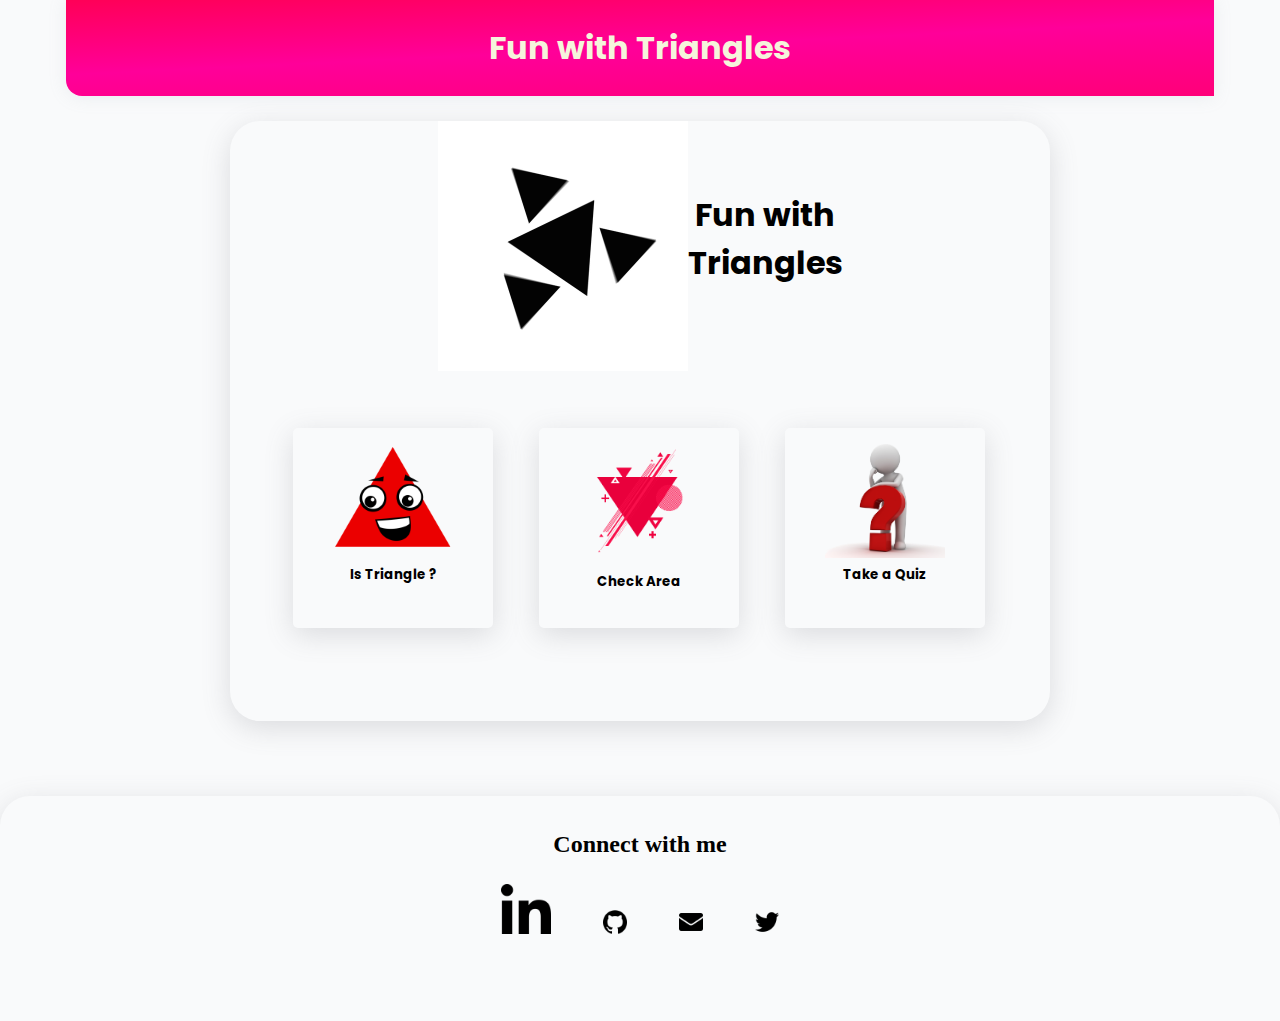
<file: index.html>
<!DOCTYPE html>
<html lang="en">
<head>
    <meta charset="UTF-8">
    <meta http-equiv="X-UA-Compatible" content="IE=edge">
    <meta name="viewport" content="width=device-width, initial-scale=1.0">
    <title>Fun with Triangles</title>

    <link rel="stylesheet" href="style1.css">
</head>

<!-- CSS only -->
<link href="https://cdn.jsdelivr.net/npm/bootstrap@5.0.2/dist/css/bootstrap.min.css" rel="stylesheet" integrity="sha384-EVSTQN3/azprG1Anm3QDgpJLIm9Nao0Yz1ztcQTwFspd3yD65VohhpuuCOmLASjC" crossorigin="anonymous">

<!-- JavaScript Bundle with Popper -->
<script src="https://cdn.jsdelivr.net/npm/bootstrap@5.0.2/dist/js/bootstrap.bundle.min.js" integrity="sha384-MrcW6ZMFYlzcLA8Nl+NtUVF0sA7MsXsP1UyJoMp4YLEuNSfAP+JcXn/tWtIaxVXM" crossorigin="anonymous"></script>



<style>

    .col-md-4
    {
        width: 25%;
        height: 25%;
    }

    .h1{
        text-decoration: none;
        color: beige;
        
    }



    
/* ======CSS for Footer======== */

.footer-box{
    /* width:inherit; */
    width:100%;
    /* height: 180px; */
    height: 25vh;
    border: rgb(0, 0, 0);
    border-top-left-radius: 30px;
    border-top-right-radius: 30px;
    box-shadow: rgba(100, 100, 111, 0.2) 0px 7px 29px 0px;
    text-align: center;
}
.footer-h1{
    margin-top: 10px;
    font-family: 'Times New Roman', Times, serif;
    font-weight: bold;
}
.social-icons{
    /* width: 3%; */
    width: 1.5rem;
    padding-inline: 1.5rem;
}


</style>



<body>
    
    <center>

        <div class="navigation">
            <a href="./fun_with_triangles.html" class="h1"><h1>Fun with Triangles </h1></a>
        </div>
<br>
        <!-- newly added box
         -->
        <div id="box">  
        

            <div class="row1">
                <!-- <div class="column column1"> <img src="triangle_animation.gif" alt="" id="header-img" style="height: 350px; margin-left: 350px ;margin-top: 50px ;"></div>
                <div class="column column2"><h1>Fun with <br> Triangles </h1></div>
             -->
                <div class="gif"> <img src="triangle_animation.gif" alt="" class="gif"></div>
                <div class="text"><h1>Fun with <br> Triangles </h1></div>
            
            </div>
            

        
        <!-- <img src="triangle_animation.gif" alt=""> -->



        <!-- <div class="cardss" style="width: 70%;">

          
            <div class="row row-cols-1 row-cols-md-2 g-4">

                
                    <div class="col-md-4">
                        <div class="card">
                            <img src="./pngegg (1.3).png" style="width: 95%; height:100%" class="card-img-top" alt="...">
                            <div class="card-body">
                                <h5 class="card-title">Is Triangle ?</h5>
                                <p class="card-text">This is a longer card with supporting text below as a natural lead-in to additional content. This content is a little bit longer.</p>
                            </div>
                        </div>
                    </div>

                    <div class="col-md-4">
                        <div class="card">
                            <img src="./pngegg.png" style="width: 100%; height:100%" class="card-img-top" alt="...">
                            <div class="card-body">
                                <h5 class="card-title">Find Area</h5>
                                <p class="card-text">This is a longer card with supporting text below as a natural lead-in to additional content. This content is a little bit longer.</p>
                            </div>
                        </div>
                    </div>

                    <div class="col-md-4">
                        <div class="card">
                            <img src="pngegg (4).png" style="width: 100%; height:100%" class="card-img-top" alt="...">
                            <div class="card-body">
                                <h5 class="card-title">Quiz</h5>
                                 <p class="card-text">This is a longer card with supporting text below as a natural lead-in to additional content.</p> 
                            </div>
                        </div>
                    </div> -->

                <br>
                <br>
        <!-- </div> -->
        <!-- newly added for check now -->
                <div>
                    <center>
                        <div class="card1">
                            <div class="card1box">
                                <a href="./is_triangles.html"><img src="./pngegg.png" alt="" style="width: 120px; margin-top: 10px;"></a>
                                <pre></pre>
                                
                                <h5>Is Triangle ?</h5>
                            </div>
                        
                            <div class="card1">
                                <div class="card1box">
                                    <a href="./Area_of_triangle.html"><img src="./pngegg (1.3).png" alt="" style="width: 120px; margin-top: 10px;"></a>
                                    <pre></pre>
                                    <h5>Check Area</h5>
                                </div>
                            
                            <div class="card1">
                                <div class="card1box">
                                    <a href="./Quiz_fwt.html"><img src="./pngegg (4).png" alt="" style="width: 120px; margin-top: 10px;"></a>
                                    <pre></pre>
                                    <h5>Take a Quiz</h5>
                                </div>
                    
                        </div>
                    </center>
                    
                </div>
                        
                <br>   
            </div>


        <br>
    <!-- box-shadow: rgba(149, 157, 165, 0.2) 0px 8px 24px; -->
    <!-- <a href="./Area_of_triangle.html"><img src="/pngegg (1.1).png" alt=""></a> -->
<br>
<br>
</center>





<center>

    <footer>
        <div class="footer-box">
            <pre>
            </pre>
            <h2 class="footer-h1">Connect with me</h2>
            <pre> </pre>
            <a href="https://www.linkedin.com/in/laxmikant-baviskar-101219231"><img class="social-icons"
                    src="./linkedin (1).png" alt="linkedin" style=" margin-top: 1px; width: 50px;"></a>
            <a href="https://github.com/Laxmikant-Baviskar"><img class="social-icons" src="./github.png" alt="github"
                    style=" margin-top: 1px;"></a>
            <a href="mailto:laxmikantbaviskar1203@gmail.com"><img class="social-icons" src="./email.png" alt="email"
                    style=" margin-top: 1px;"></a>
            <a href="https://twitter.com/LAXMIKANT_22KAR?t=Vq7BkTfuFx9lvcwI45oQPQ&s=09"><img class="social-icons" src="./twitter.png" alt="twitter" style=" margin-top: 1px; "></a>
            <pre></pre>
            <!-- Copyright © 2022 Laxmikant Baviskar | <a href="">Portfolio</a> -->
        </div>



    </footer>

</center>

    

    
    

    
</body>
</html>










<!-- 
<div class="samplebox">
<br>Sample 
<br>

<center>
    <div class="card1">
        <div class="card1box">
            <img src="./pngegg (4).png" alt="" style="width: 150px;">
            <h3>Quiz</h3>
        </div>
    
        <div class="card1">
            <div class="card1box">
                <img src="./pngegg (4).png" alt="" style="width: 150px;">
                <h3>Quiz</h3>
            </div>
        
        <div class="card1">
            <div class="card1box">
                <img src="./pngegg (4).png" alt="" style="width: 150px;">
                <h4>Quiz</h4>
            </div>

    </div>
</center>


    
</div> -->

<!-- dnjn -->



    <!-- ======== footer ======== -->
    
    <!-- <center> -->
        <!-- <div class="tp">
            timepass for footer
        </div> -->

        <!-- <footer>
            <div class="footer-box">
                <pre>
                </pre>
                <h2 class="footer-h1">Connect with me</h2><pre></pre> 
                <a href=""><img src="./insta-icon (1).png" alt="" style="width: 80px; margin-top: 1px; padding-inline: 1rem;"></a>
                <a href=""><img src="./linkdein-icon (2).png" alt="" style="width: 80px; margin-top: 1px; padding-inline: 1rem;"></a>
                <a href=""><img src="./insta-icon (1).png" alt="" style="width: 80px; margin-top: 1px; padding-inline: 1rem;"></a>
                <a href=""><img src="./linkdein-icon (2).png" alt="" style="width: 80px; margin-top: 1px; padding-inline: 1rem;"></a>
            <pre></pre>
                Copyright © 2022 Laxmikant Baviskar | <a href="">Portfolio</a>
            </div>

        </footer>
    </center>

 -->
</file>
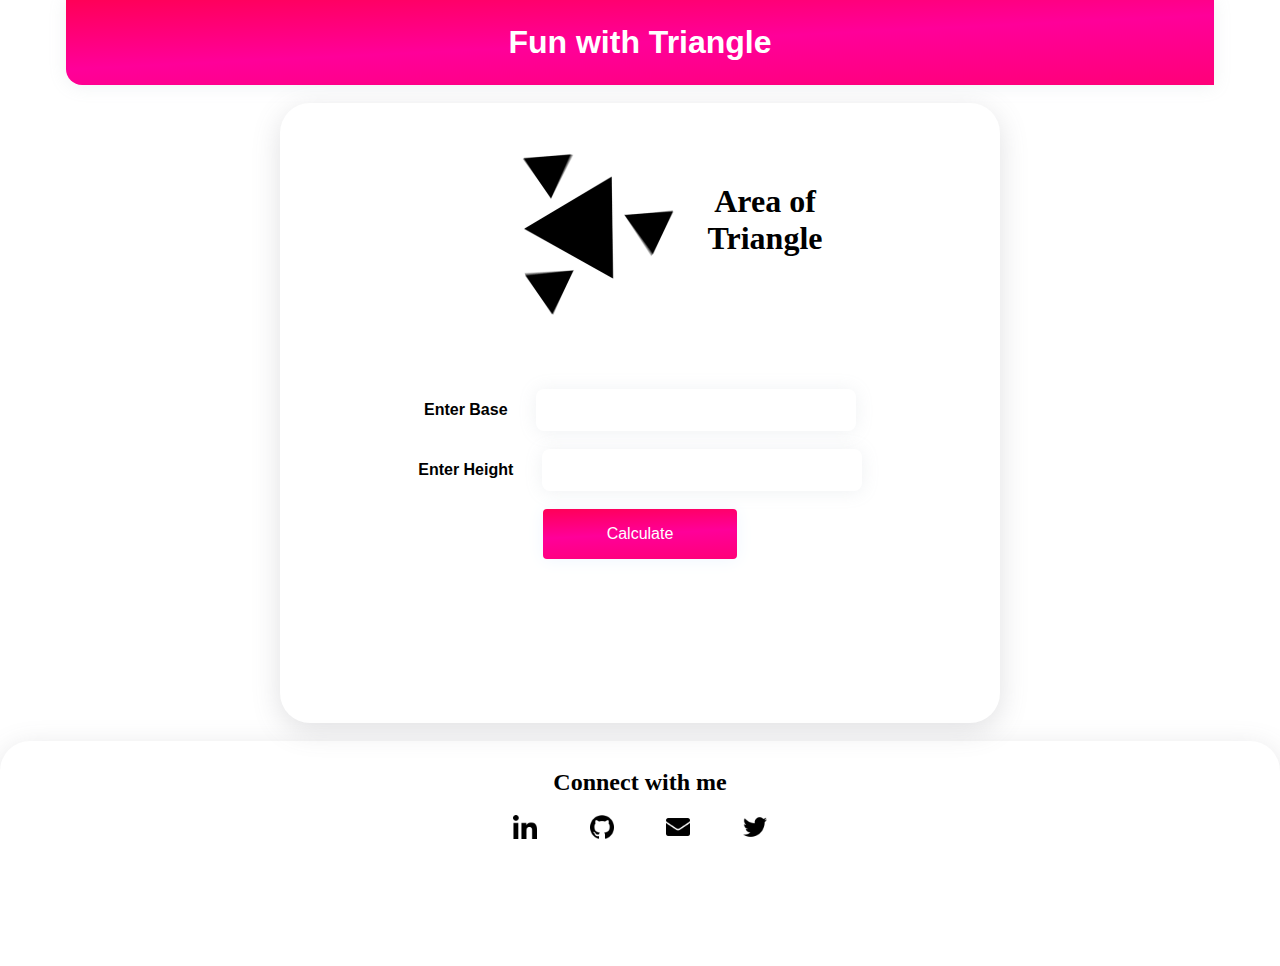
<file: Area_of_triangle.html>
<!DOCTYPE html>
<html lang="en">
<head>
    <meta charset="UTF-8">
    <meta http-equiv="X-UA-Compatible" content="IE=edge">
    <meta name="viewport" content="width=device-width, initial-scale=1.0">
    <title>Area of Triangle</title>
</head>


<style>

    :root{
        --primary-color:black;
        --dark-gray:#6B7280;
        --light-gray:#F9FAFB;
        --offwhite: #d7f3fa;
        --light-blue:#EFF6FF;
        --baby-pink: #11008f;
        --purple: #A5B4FC;
        /* --pink:#FB9E9F; */
        /* --pink:#b97bff; */
        /* --pink: linear-gradient(180deg, rgba(255, 2, 139, 0.37) 6.45%, #C8026D 76.41%); */
        /* --pink: linear-gradient(211.7deg, rgba(174, 2, 255, 0.54) 7.87%, #7306A7 45.25%); */
        /* --pink:linear-gradient(171.45deg, rgba(255, 0, 184, 0.54) -18.57%, #7306A7 68.11%); */
        --pink:linear-gradient(357.29deg, #FF007A 1.91%, #FF0099 50.22%, #FF0037 124.33%);
    
    
        /* --pink:#7bfff0; */
        /* #EE6C8A */
    }
    
    *{
        margin: 0;
        padding: 0;
        font-family: 'Poppins', sans-serif;
        scroll-behavior: smooth;
    }
    
    body{
        font-family: 'Times New Roman';
        /* background: var(--light-gray); */
        /* background: #EFF6FF; */
        background: #fFFfFF;
        font-weight: bold;
        /* font-size: larger; */
    }
    
    /** navigation **/
    
    .navigation {
        
        color: var(--primary-color);
        padding: 1rem;
        border-bottom-left-radius: 1rem;
        margin: auto;
        box-shadow: 0 1px 18px rgba(146,161,176,.15);
        background: var(--pink);
        color: white;
        padding:0.5rem 2rem 0.5rem 2rem;
        max-width: 1100px;
        margin: auto;
        padding: 1.5rem;
    }
    
    .navigation .nav-brand {
        font-weight: bold;
    }
    
    .coloumn{
    
    display: flex;
    justify-content: center;
    }
    
    .a1{
        display: flex;
        justify-content: center;
    }
    
    .column2{
        margin:auto;
        margin-right: 20%;
        width: 70%;
        size: 120%;
    }
    
    #box{
    
    width: 720px;
    height:620px;
    border-radius: 30px;
    border: 1%;
    /* box-shadow: rgba(50, 50, 93, 0.25) 0px 50px 100px -20px, rgba(0, 0, 0, 0.3) 0px 30px 60px -30px; */
    box-shadow: rgba(100, 100, 111, 0.2) 0px 7px 29px 0px;
    
    }
    
    .gif
    {
        width: 250px;
    }
    .text
    {
        align-items: center;
        margin-top: 80px;
        font-family: Georgia, 'Times New Roman', Times, serif;
    }
    
    input{
        padding: 1rem;
        color: #4b5563;
        font-size: 1rem;
        font-weight: bold;
        border: none;
        box-shadow: 0 1px 18px rgba(146,161,176,.15);
        border-radius: 0.5rem;
        height: 10px;
        width:40%;
        margin-left:1.5rem;
    }
    
    button{
        
        background: var(--pink) ;
        border:none;
        padding:1rem 4rem 1rem 4rem;
        box-shadow: 0 1px 18px #EFF6FF;
        border-radius: 0.25rem;
        color: white;
        font-size:1rem;
        cursor: pointer;
    
    }

    /* ====== footer ======= */
/* 
.footer-box{
    width:inherit;
    height: 200px;
    border: black;
    border-top-left-radius: 30px;
    border-top-right-radius: 30px;
    box-shadow: rgba(100, 100, 111, 0.2) 0px 7px 29px 0px;
}

.footer-h1{
    margin-top: 2px;
    font-family: 'Times New Roman', Times, serif;
    font-weight: bold;
}
    
     */



/* ======CSS for Footer======== */

.footer-box{
    /* width:inherit; */
    width:100%;
    /* height: 180px; */
    height: 25vh;
    border: rgb(255, 8, 8);
    border-top-left-radius: 30px;
    border-top-right-radius: 30px;
    box-shadow: rgba(100, 100, 111, 0.2) 0px 7px 29px 0px;
    text-align: center;
}

.footer-h1{
    margin-top: 10px;
    font-family: 'Times New Roman', Times, serif;
    font-weight: bold;
}

.social-icons{
    /* width: 3%; */
    width: 1.5rem;
    padding-inline: 1.5rem;
}




    </style>

<body>
    

    
        <center>

            <h1 class="navigation">Fun with Triangle</h1>
            <br>

            <div id="box">
                
                <div class="coloumn">
                    <img src="triangle_animation.gif" alt="" class="gif">
                    <h1 class="text">Area of <br> Triangle </h1>
                </div>
                

               
                <!-- <h1>Area of Triangle</h1> -->
                <br>
                <br>
                Enter Base <input type="number" id="Base">
                <br>
                <br>
                Enter Height <input type="number" id="Height">
                <br>
                <br>
                <button id="cal-area">Calculate</button>
                <br>
                <br>
                <h3 id="Display"></h3>

            </div>
            <pre>
            </pre>

        </center>
<!-- ======== footer ======== -->

<footer>
    <div class="footer-box">
        <pre>
        </pre>
        <h2 class="footer-h1">Connect with me</h2> <br>
        <a href="https://www.linkedin.com/in/laxmikant-baviskar-101219231"><img class="social-icons"
                src="./linkedin (1).png" alt="linkedin" style=" margin-top: 1px;"></a>
        <a href="https://github.com/Laxmikant-Baviskar"><img class="social-icons" src="./github.png" alt="github"
                style=" margin-top: 1px;"></a>
        <a href="mailto:laxmikantbaviskar1203@gmail.com"><img class="social-icons" src="./email.png" alt="email"
                style=" margin-top: 1px;"></a>
        <a href="https://twitter.com/LAXMIKANT_22KAR?t=Vq7BkTfuFx9lvcwI45oQPQ&s=09"><img class="social-icons" src="./twitter.png" alt="twitter" style=" margin-top: 1px; "></a>
        <pre></pre>
        <!-- Copyright © 2022 Laxmikant Baviskar | <a href="">Portfolio</a> -->
    </div>



</footer>

</center>









<!-- बपॺलळरसषह -->
<script>

    const base = document.querySelector("#Base");
    const height = document.querySelector("#Height");
    const calculate = document.querySelector("#cal-area");
    const display = document.querySelector("#Display");

    function areaoftriangle()
    {
        let area = 0.5 * Number(base.value) * Number(height.value);
        display.innerHTML = "Area of Triangle is "+area + " sq. unit";
    }

    calculate.addEventListener("click", areaoftriangle);

</script>



</body>
</html>


<!-- <center>

    <footer>
        <div class="footer-box">
            <pre>
            </pre>
            <h2 class="footer-h1">Connect with me</h2><pre> </pre> 
            <a href=""><img src="./insta-icon (1).png" alt="" style="width: 60px; margin-top: 1px; padding-inline: 1rem;"></a>
            <a href=""><img src="./linkdein-icon (2).png" alt="" style="width: 60px; margin-top: 1px; padding-inline: 1rem;"></a>
            <a href=""><img src="./insta-icon (1).png" alt="" style="width: 60px; margin-top: 1px; padding-inline: 1rem;"></a>
            <a href=""><img src="./linkdein-icon (2).png" alt="" style="width: 60px; margin-top: 1px; padding-inline: 1rem;"></a>
        <pre> </pre>
            Copyright © 2022 Laxmikant Baviskar | <a href="">Portfolio</a>
        </div>

    </footer>
</center> -->
</file>
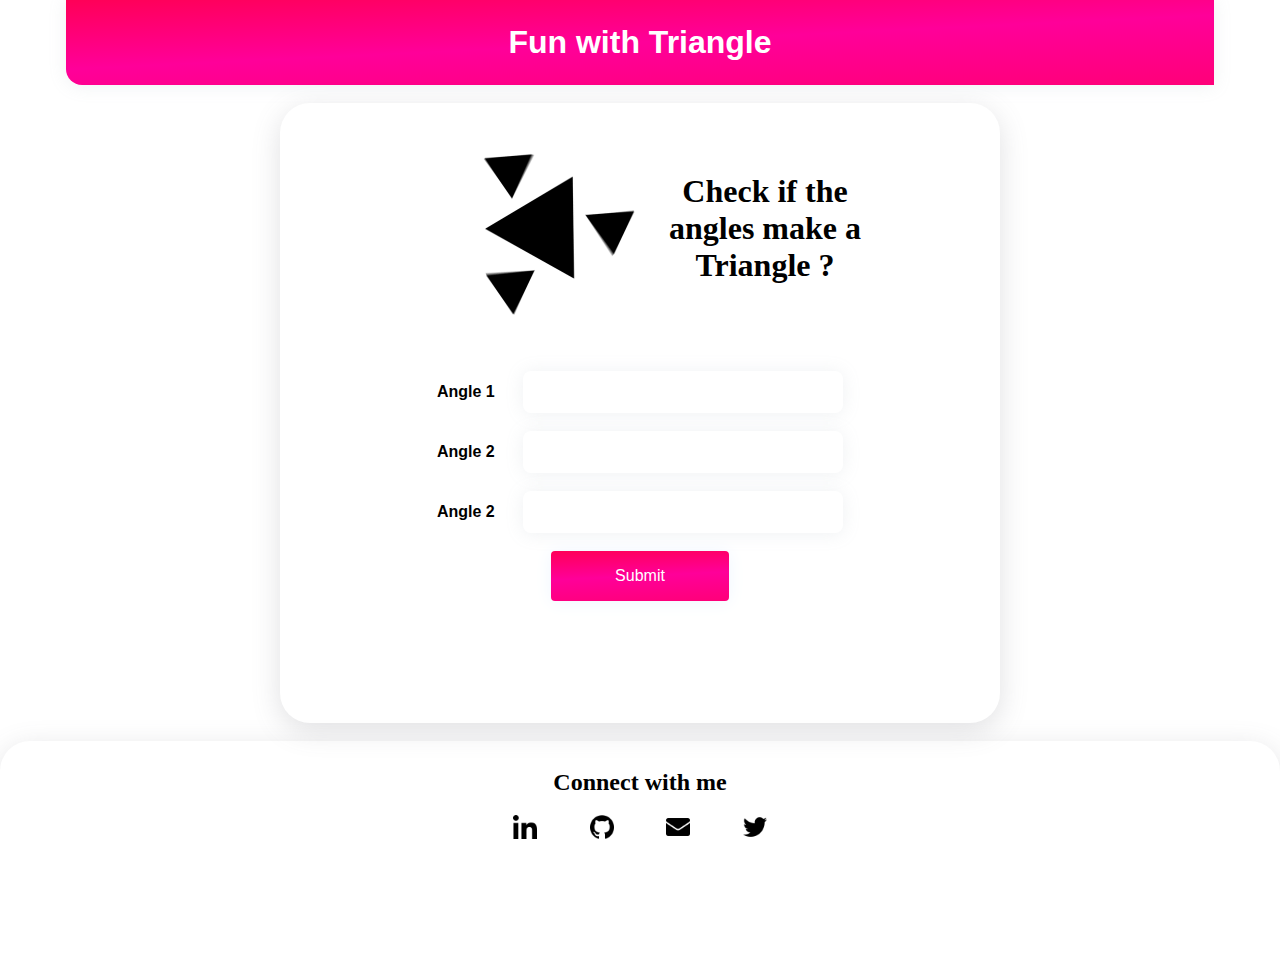
<file: is_triangles.html>
<!DOCTYPE html>
<html lang="en">
<head>
    <meta charset="UTF-8">
    <meta http-equiv="X-UA-Compatible" content="IE=edge">
    <meta name="viewport" content="width=device-width, initial-scale=1.0">
    <title>Is Triangles</title>
</head>

<style>

:root{
    --primary-color:black;
    --dark-gray:#6B7280;
    --light-gray:#F9FAFB;
    --offwhite: #d7f3fa;
    --light-blue:#EFF6FF;
    --baby-pink: #11008f;
    --purple: #A5B4FC;
    /* --pink:#FB9E9F; */
    /* --pink:#b97bff; */
    /* --pink: linear-gradient(180deg, rgba(255, 2, 139, 0.37) 6.45%, #C8026D 76.41%); */
    /* --pink: linear-gradient(211.7deg, rgba(174, 2, 255, 0.54) 7.87%, #7306A7 45.25%); */
    /* --pink:linear-gradient(171.45deg, rgba(255, 0, 184, 0.54) -18.57%, #7306A7 68.11%); */
    --pink:linear-gradient(357.29deg, #FF007A 1.91%, #FF0099 50.22%, #FF0037 124.33%);


    /* --pink:#7bfff0; */
    /* #EE6C8A */
}

*{
    margin: 0;
    padding: 0;
    font-family: 'Poppins', sans-serif;
    scroll-behavior: smooth;
}

body{
    font-family: 'Times New Roman';
    /* background: var(--light-gray); */
    /* background: #EFF6FF; */
    background: #fFFfFF;
    font-weight: bold;
    /* font-size: larger; */
}

/** navigation **/

.navigation {
    
    color: var(--primary-color);
    padding: 1rem;
    border-bottom-left-radius: 1rem;
    margin: auto;
    box-shadow: 0 1px 18px rgba(146,161,176,.15);
    background: var(--pink);
    color: white;
    padding:0.5rem 2rem 0.5rem 2rem;
    max-width: 1100px;
    margin: auto;
    padding: 1.5rem;
}

.navigation .nav-brand {
    font-weight: bold;
}

.coloumn{

display: flex;
justify-content: center;
}

.a1{
    display: flex;
    justify-content: center;
}

.column2{
    margin:auto;
    margin-right: 20%;
    width: 70%;
    size: 120%;
}

#box{

width: 720px;
height:620px;
border-radius: 30px;
border: 1%;
/* box-shadow: rgba(50, 50, 93, 0.25) 0px 50px 100px -20px, rgba(0, 0, 0, 0.3) 0px 30px 60px -30px; */
box-shadow: rgba(100, 100, 111, 0.2) 0px 7px 29px 0px;

}

.gif
{
    width: 250px;
}
.text
{
    align-items: center;
    margin-top: 70px;
    font-family: Georgia, 'Times New Roman', Times, serif;
}

input{
    padding: 1rem;
    color: #4b5563;
    font-size: 1rem;
    font-weight: bold;
    border: none;
    box-shadow: 0 1px 18px rgba(146,161,176,.15);
    border-radius: 0.5rem;
    height: 10px;
    width:40%;
    margin-left:1.5rem;
}

button{
    
    background: var(--pink) ;
    border:none;
    padding:1rem 4rem 1rem 4rem;
    box-shadow: 0 1px 18px #EFF6FF;
    border-radius: 0.25rem;
    color: white;
    font-size:1rem;
    cursor: pointer;

}

/* ====== footer ======= */
/* 
.footer-box{
    width:inherit;
    height: 200px;
    border: black;
    border-top-left-radius: 30px;
    border-top-right-radius: 30px;
    box-shadow: rgba(100, 100, 111, 0.2) 0px 7px 29px 0px;
}

.footer-h1{
    margin-top: 2px;
    font-family: 'Times New Roman', Times, serif;
    font-weight: bold;
} */


/* ======CSS for Footer======== */

.footer-box{
    /* width:inherit; */
    width:100%;
    /* height: 180px; */
    height: 25vh;
    border: rgb(255, 8, 8);
    border-top-left-radius: 30px;
    border-top-right-radius: 30px;
    box-shadow: rgba(100, 100, 111, 0.2) 0px 7px 29px 0px;
    text-align: center;
}

.footer-h1{
    margin-top: 10px;
    font-family: 'Times New Roman', Times, serif;
    font-weight: bold;
}

.social-icons{
    /* width: 3%; */
    width: 1.5rem;
    padding-inline: 1.5rem;
}


</style>







<body>



    <div>
        <center>
            <h1 class="navigation">Fun with Triangle</h1>
            <br>

            <div id="box">
                
                <div class="coloumn">
                    <img src="triangle_animation.gif" alt="" class="gif">
                    <h1 class="text">Check if the <br> angles make a <br> Triangle ?</h1>
                </div>
                
                <br>
                Angle 1 <input type="number" id="a1">
                <br>
                <br>
                Angle 2 <input type="number" id="a2">
                <br>
                <br>
                Angle 2 <input type="number" id="a3">
                <br>
                <br>
                <button id="btn-submit">Submit</button>
                <pre>

                </pre>
                <h1 id="display"></h1>
            </div>


        </center>
    </div>
    <pre> </pre>


<!-- ======== footer ======== -->

<footer>
    <div class="footer-box">
        <pre>
        </pre>
        <h2 class="footer-h1">Connect with me</h2> <br>
        <a href="https://www.linkedin.com/in/laxmikant-baviskar-101219231"><img class="social-icons"
                src="./linkedin (1).png" alt="linkedin" style=" margin-top: 1px;"></a>
        <a href="https://github.com/Laxmikant-Baviskar"><img class="social-icons" src="./github.png" alt="github"
                style=" margin-top: 1px;"></a>
        <a href="mailto:laxmikantbaviskar1203@gmail.com"><img class="social-icons" src="./email.png" alt="email"
                style=" margin-top: 1px;"></a>
        <a href="https://twitter.com/LAXMIKANT_22KAR?t=Vq7BkTfuFx9lvcwI45oQPQ&s=09"><img class="social-icons" src="./twitter.png" alt="twitter" style=" margin-top: 1px; "></a>
        <pre></pre>



        


        <!-- Copyright © 2022 Laxmikant Baviskar | <a href="">Portfolio</a> -->
    </div>



</footer>

</center>












    <script>
        const angle1 = document.querySelector("#a1");
        const angle2 = document.querySelector("#a2");
        const angle3 = document.querySelector("#a3");
        const submit = document.querySelector("#btn-submit");
        const display = document.querySelector("#display");

        function total()
        {
            
            let sum = Number(angle1.value) + Number(angle2.value) + Number(angle3.value);
            
            if (sum == 180) 
            {
                display.innerHTML = "Yayy! you form a Triangle 😎 "; 
            } 
            else 
            {
                display.innerHTML = "Oh O! Its not a Triangle "; 
            }
        }
        // display.innerHTML = 
        submit.addEventListener("click", total);


    </script>
</body>










<!-- <center>

    <footer>
        <div class="footer-box">
            <pre>
            </pre>
            <h2 class="footer-h1">Connect with me</h2><pre> </pre> 
            <a href=""><img src="./insta-icon (1).png" alt="" style="width: 60px; margin-top: 1px; padding-inline: 1rem;"></a>
            <a href=""><img src="./linkdein-icon (2).png" alt="" style="width: 60px; margin-top: 1px; padding-inline: 1rem;"></a>
            <a href=""><img src="./insta-icon (1).png" alt="" style="width: 60px; margin-top: 1px; padding-inline: 1rem;"></a>
            <a href=""><img src="./linkdein-icon (2).png" alt="" style="width: 60px; margin-top: 1px; padding-inline: 1rem;"></a>
        <pre> </pre>
            Copyright © 2022 Laxmikant Baviskar | <a href="">Portfolio</a>
        </div>

    </footer>
</center>

 -->
</html>
</file>
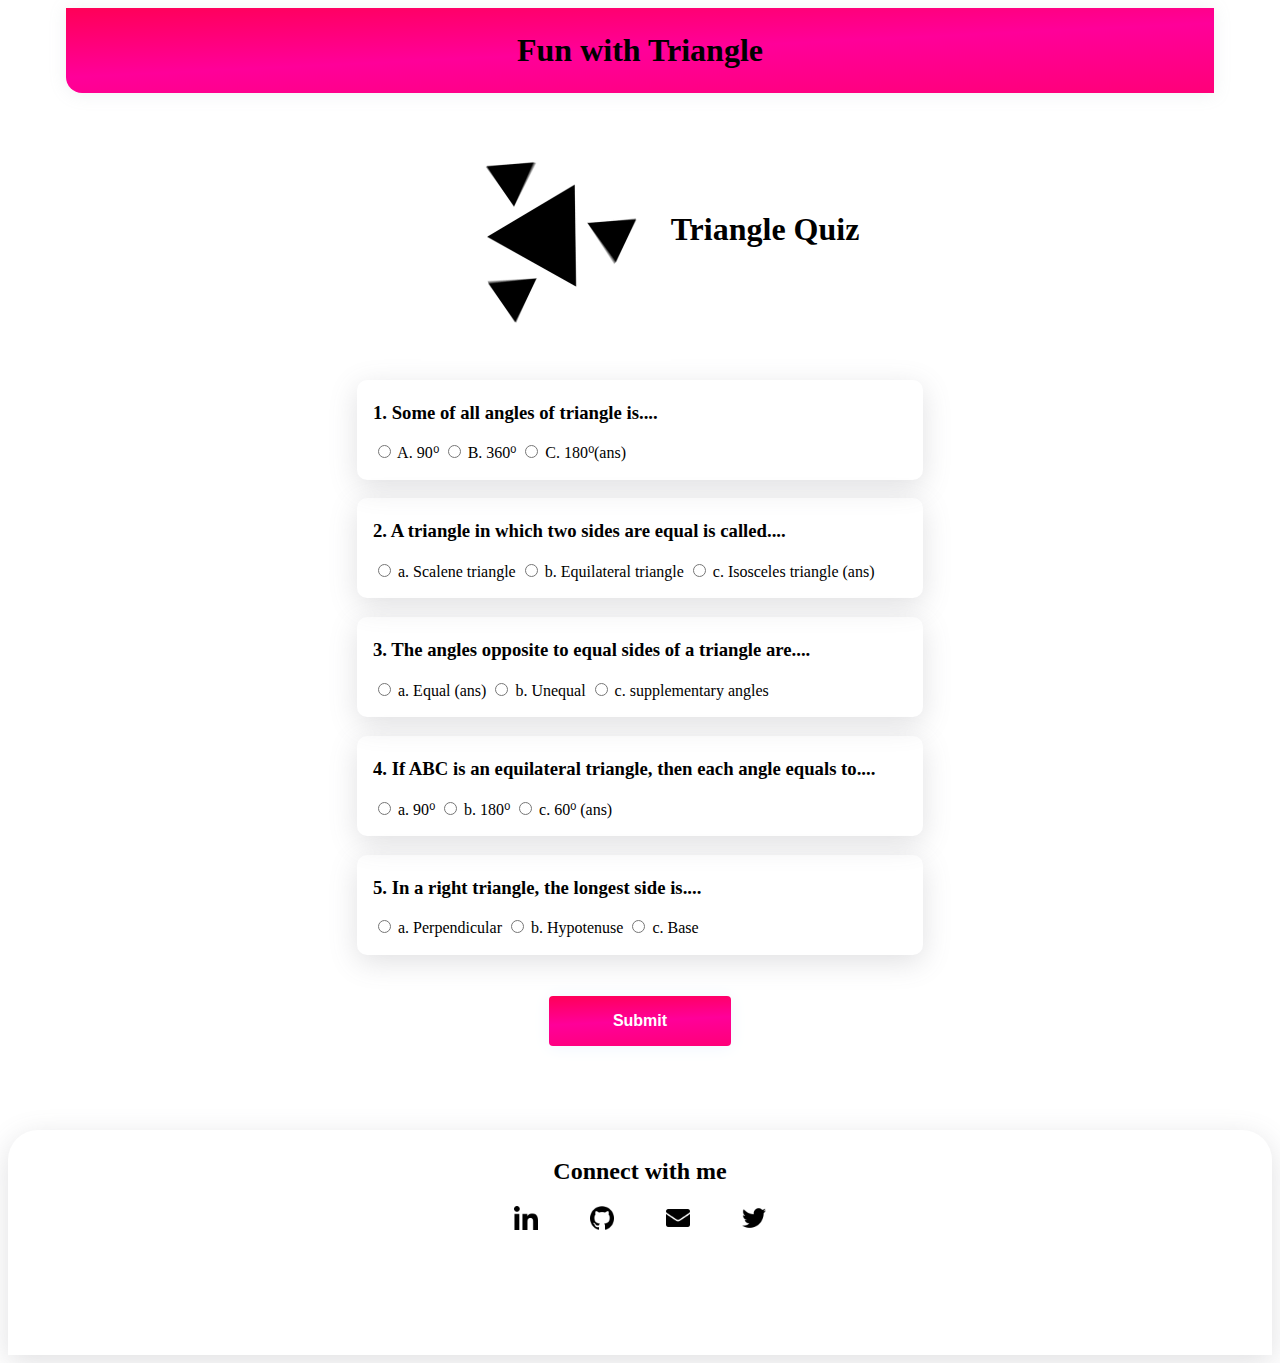
<file: Quiz_fwt.html>
<!DOCTYPE html>
<html lang="en">
<head>
    <meta charset="UTF-8">
    <meta http-equiv="X-UA-Compatible" content="IE=edge">
    <meta name="viewport" content="width=device-width, initial-scale=1.0">
    <title>Quiz for fun with triangles</title>
</head>

<style>

.navigation {
    
    color: black;
    padding: 1rem;
    border-bottom-left-radius: 1rem;
    margin: auto;
    box-shadow: 0 1px 18px rgba(146,161,176,.15);
    background: var(--pink);
    --pink:linear-gradient(357.29deg, #FF007A 1.91%, #FF0099 50.22%, #FF0037 124.33%);
    color: rgb(0, 0, 0);
    padding:0.5rem 2rem 0.5rem 2rem;
    max-width: 1100px;
    margin: auto;
    padding: 1.5rem;
}

    .coloumn{
        display: flex;
        justify-content: center;
    }

    .gif{
        width: 250px;
    }

    .q1,.q2 ,.q3,.q4,.q5{
        width: 550px;
        height: 100px;
        border-radius: 10px;
        box-shadow: rgba(100, 100, 111, 0.2) 0px 7px 29px 0px;
        text-align: left;
        /* margin-left: 1rem; */
        padding-left: 1rem;

    }

    .submit-btn{
    
    background: linear-gradient(357.29deg, #FF007A 1.91%, #FF0099 50.22%, #FF0037 124.33%);
    border:none;
    padding:1rem 4rem 1rem 4rem;
    box-shadow: 0 1px 18px #EFF6FF;
    border-radius: 0.25rem;
    color: rgb(255, 255, 255);
    font-size:1rem;
    cursor: pointer;
    font-weight: bold;

    }

    /* ====== footer ======= */
/* 
.footer-box{
    width:inherit;
    height: 170px;
    border: black;
    border-top-left-radius: 30px;
    border-top-right-radius: 30px;
    box-shadow: rgba(100, 100, 111, 0.2) 0px 7px 29px 0px;
    padding-top: 1rem;
}

.footer-h1{
    margin-top: 2px;
    font-family: 'Times New Roman', Times, serif;
    font-weight: bold;
} */



/* ======CSS for Footer======== */

.footer-box{
    /* width:inherit; */
    width:100%;
    /* height: 180px; */
    height: 25vh;
    border: black;
    border-top-left-radius: 30px;
    border-top-right-radius: 30px;
    box-shadow: rgba(100, 100, 111, 0.2) 0px 7px 29px 0px;
    text-align: center;
}

.footer-h1{
    margin-top: 10px;
    font-family: 'Times New Roman', Times, serif;
    font-weight: bold;
}

.social-icons{
    /* width: 3%; */
    width: 1.5rem;
    padding-inline: 1.5rem;
}




</style>




<body>
    

    
    <div>
        <center>
            <h1 class="navigation">Fun with Triangle</h1>
            <br>

            <div id="box">
                
                <div class="coloumn">
                    <img src="triangle_animation.gif" alt="" class="gif">
                    <h1 class="text"  style="margin-top: 100px;">Triangle Quiz</h1>
                </div>

                <div>

                    <div class="q1">
                        <h3> <br> 1. Some of all angles of triangle is.... <br></h3>
                        <input type="radio" name="q1" > A. 90⁰
                        <input type="radio" name="q1"> B. 360⁰
                        <input type="radio" name="q1"> C. 180⁰(ans)
                        
                    </div>
                    <div class="q2">
                        <h3> <br> 2. A triangle in which two sides are equal is called....<br></h3>
                        <input type="radio" name="q2"> a. Scalene triangle
                        <input type="radio" name="q2"> b. Equilateral triangle
                        <input type="radio" name="q2"> c. Isosceles triangle (ans)
                        
                    </div>
                    <div class="q3">
                        <h3> <br> 3. The angles opposite to equal sides of a triangle are....<br></h3>
                        <input type="radio" name="q3"> a. Equal (ans)
                        <input type="radio" name="q3"> b. Unequal
                        <input type="radio" name="q3"> c. supplementary angles
                        
                    </div>
                    <div class="q4">
                        <h3> <br> 4. If ABC is an equilateral triangle, then each angle equals to....<br></h3>
                        <input type="radio" name="q4"> a. 90⁰ 
                        <input type="radio" name="q4"> b. 180⁰
                        <input type="radio" name="q4"> c. 60⁰ (ans)
                        
                    </div>
                    <div class="q5">
                        <h3> <br> 5. In a right triangle, the longest side is....<br></h3>
                        <input type="radio" name="q5"> a. Perpendicular
                        <input type="radio" name="q5"> b. Hypotenuse
                        <input type="radio" name="q5"> c. Base
                        
                    </div>
                    

                    <pre> </pre>
                    <button class="submit-btn" type="submit">Submit</button>
                    <pre> </pre>

                    <div class="display"></div>




                </div>

                <pre>

                </pre>

                <!-- ======== footer ======== -->
<!-- <center>

    <footer>
        <div class="footer-box">
            <pre></pre>
            <h2 class="footer-h1">Connect with me</h2><pre></pre> 
            <a href=""><img src="./insta-icon (1).png" alt="" style="width: 60px; margin-top: 1px; padding-inline: 1rem;"></a>
            <a href=""><img src="./linkdein-icon (2).png" alt="" style="width: 60px; margin-top: 1px; padding-inline: 1rem;"></a>
            <a href=""><img src="./insta-icon (1).png" alt="" style="width: 60px; margin-top: 1px; padding-inline: 1rem;"></a>
            <a href=""><img src="./linkdein-icon (2).png" alt="" style="width: 60px; margin-top: 1px; padding-inline: 1rem;"></a>
        <pre></pre>
            Copyright © 2022 Laxmikant Baviskar | <a href="">Portfolio</a>
        </div>

    </footer>
</center> -->



<center>

    <footer>
        <div class="footer-box">
            <pre>
            </pre>
            <h2 class="footer-h1">Connect with me</h2>
            <a href="https://www.linkedin.com/in/laxmikant-baviskar-101219231"><img class="social-icons"
                    src="./linkedin (1).png" alt="linkedin" style=" margin-top: 1px;"></a>
            <a href="https://github.com/Laxmikant-Baviskar"><img class="social-icons" src="./github.png" alt="github"
                    style=" margin-top: 1px;"></a>
            <a href="mailto:laxmikantbaviskar1203@gmail.com"><img class="social-icons" src="./email.png" alt="email"
                    style=" margin-top: 1px;"></a>
            <a href="https://twitter.com/LAXMIKANT_22KAR?t=Vq7BkTfuFx9lvcwI45oQPQ&s=09"><img class="social-icons" src="./twitter.png" alt="twitter" style=" margin-top: 1px; "></a>
            <pre></pre>
            <!-- Copyright © 2022 Laxmikant Baviskar | <a href="">Portfolio</a> -->
        </div>



    </footer>

</center>



            </div>
        </center>        


<script>

    

</script>



</body>

</html>
</file>
<file: style1.css>
@import url("https://fonts.googleapis.com/css2?family=Poppins:wght@400;600;700&display=swap");
/* @import url('https://fonts.googleapis.com/css2?family=Roboto:wght@300&display=swap');   */
/* @import url('https://fonts.googleapis.com/css2?family=Poppins:wght@300&display=swap');  */
/* @import url('https://fonts.googleapis.com/css2?family=Lobster:wght@300&display=swap');  */



:root{
    --primary-color:black;
    --dark-gray:#6B7280;
    --light-gray:#F9FAFB;
    --offwhite: #d7f3fa;
    --light-blue:#EFF6FF;
    --baby-pink: #11008f;
    --purple: #A5B4FC;
    /* --pink:#FB9E9F; */
    /* --pink:#b97bff; */
    /* --pink: linear-gradient(180deg, rgba(255, 2, 139, 0.37) 6.45%, #C8026D 76.41%); */
    /* --pink: linear-gradient(211.7deg, rgba(174, 2, 255, 0.54) 7.87%, #7306A7 45.25%); */
    /* --pink:linear-gradient(171.45deg, rgba(255, 0, 184, 0.54) -18.57%, #7306A7 68.11%); */
    --pink:linear-gradient(357.29deg, #FF007A 1.91%, #FF0099 50.22%, #FF0037 124.33%);

    /* --pink:#7bfff0; */
    /* #EE6C8A */
}

*{
    margin: 0;
    padding: 0;
    font-family: 'Poppins', sans-serif;
    scroll-behavior: smooth;
}

body{
    font-family: 'Times New Roman';
    background: var(--light-gray);
    /* background: #EFF6FF; */
}

.navigation {
    
    color: var(--primary-color);
    text-underline-offset: none;
    padding: 1rem;
    border-bottom-left-radius: 1rem;
    margin: auto;
    box-shadow: 0 1px 18px rgba(146,161,176,.15);
    background: var(--pink);
    color: white;
    padding:0.5rem 2rem 0.5rem 2rem;
    max-width: 1100px;
    margin: auto;
    padding: 1.5rem;
    text-decoration: none;
}

.navigation .nav-brand {
    font-weight: bold;
}


.row{
    display: flex;
    justify-content: center;
}

.row1{

    display: flex;
    justify-content: center;
}


.gif
{
    width: 250px;
}
.text
{
    align-items: center;
    font-family: 'Times New Roman', Times, serif;
    font-weight: bold;
    margin-top: 70px;
    font-family: Georgia, 'Times New Roman', Times, serif;
}


/* 
 .column2{
    margin:auto;
    margin-right: 50%;
    width: 70%;
    size: 120%;
}

 .column1{
    margin:auto;
    margin-right:20%;
    width: 70%;
    size: 120%;
} */

#card-img-top{
    width: 50px;
    height: 30px;
}

.card{
    /* box-shadow: rgba(149, 157, 165, 0.2) 0px 8px 24px; */
    box-shadow: rgba(50, 50, 93, 0.25) 0px 50px 100px -20px, rgba(0, 0, 0, 0.3) 0px 30px 60px -30px;
    border-color: white;
}



#box{

    /* width: 820px;
    height:600px; */
    width: 820px;
    height:600px;
    border-radius: 30px;
    /* box-shadow: rgba(50, 50, 93, 0.25) 0px 50px 100px -20px, rgba(0, 0, 0, 0.3) 0px 30px 60px -30px; */
    box-shadow: rgba(100, 100, 111, 0.2) 0px 7px 29px 0px;
    
}

/* padding: 40px; */
/* margin-top: 1rem; */
/* border: 1px solid gray; */

/* box-shadow: rgba(149, 157, 165, 0.2) 0px 8px 24px; */

/* text-align: center; */

/* for sample box  */
.samplebox{

    width: 820px;
    height:500px;
    border-radius: 30px;
    /* box-shadow: rgba(50, 50, 93, 0.25) 0px 50px 100px -20px, rgba(0, 0, 0, 0.3) 0px 30px 60px -30px; */
    box-shadow: rgba(100, 100, 111, 0.2) 0px 7px 29px 0px;   
}

.card1box{
    width: 200px;
    height: 200px;
    border-radius: 5px;
    border: 10px;
    box-shadow: rgba(100, 100, 111, 0.2) 0px 7px 29px 0px; 
    font-family: 'Times New Roman';
    font-size: bold;

}

.card1
{
    display: flex;
    justify-content: center;
    padding-inline: 1rem;
    margin-left: 30px;
    /* margin: 100px; */
}


/* ====== footer ======= */
/* 
.footer-box{
    width:inherit;
    height: 200px;
    border: black;
    border-top-left-radius: 30px;
    border-top-right-radius: 30px;
    box-shadow: rgba(100, 100, 111, 0.2) 0px 7px 29px 0px;
}

.footer-h1{
    margin-top: 2px;
    font-family: 'Times New Roman', Times, serif;
    font-weight: bold;
} */



/* ======CSS for Footer======== */

.footer-box{
    /* width:inherit; */
    width:100%;
    /* height: 180px; */
    height: 25vh;
    border: rgb(0, 0, 0);
    border-top-left-radius: 30px;
    border-top-right-radius: 30px;
    box-shadow: rgba(100, 100, 111, 0.2) 0px 7px 29px 0px;
    text-align: center;
}

.footer-h1{
    margin-top: 10px;
    font-family: 'Times New Roman', Times, serif;
    font-weight: bold;
}

.social-icons{
    /* width: 3%; */
    width: 1.5rem;
    padding-inline: 1.5rem;
    
}
</file>
